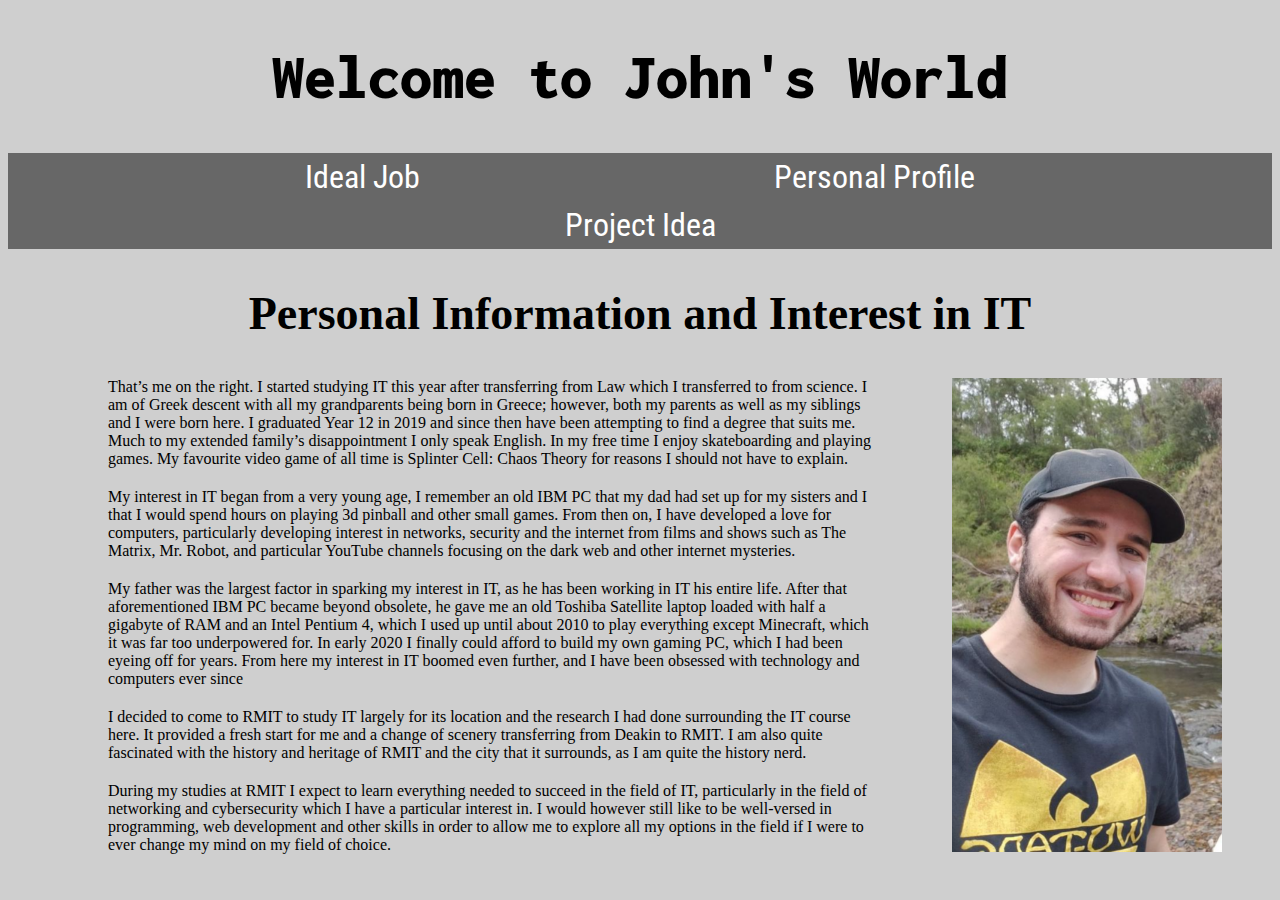
<file: index.html>
<!DOCTYPE html>
<html lang="en" dir="ltr">
  <head>
    <meta charset="utf-8">
    <title>John's World</title>
<link rel="stylesheet" href="stylingtitle.css">
  </head>
  <header>
    <a href="index.html">
    <h1><b>Welcome to John's World</b></h1>
    </a>
    <div class="top">
      <a href="IdealJob.html"><button>Ideal Job</button></a>
      <a href="PersonalProfile.html"><button>Personal Profile</button></a>
      <a href="ProjectIdea.html"><button>Project Idea</button></a>
      </div>
  <body>
    <h2>Personal Information and Interest in IT</h2>
    <img src="me.png" alt="picture of me" height="474" width="270">
    <p>That’s me on the right. I started studying IT this year after transferring from Law which I transferred to from science. I am of Greek descent with all my grandparents being born in Greece; however, both my parents as well as my siblings and I were born here. I graduated Year 12 in 2019 and since then have been attempting to find a degree that suits me. Much to my extended family’s disappointment I only speak English. In my free time I enjoy skateboarding and playing games. My favourite video game of all time is Splinter Cell: Chaos Theory for reasons I should not have to explain.</p>
    <p>My interest in IT began from a very young age, I remember an old IBM PC that my dad had set up for my sisters and I that I would spend hours on playing 3d pinball and other small games. From then on, I have developed a love for computers, particularly developing interest in networks, security and the internet from films and shows such as The Matrix, Mr. Robot, and particular YouTube channels focusing on the dark web and other internet mysteries.</p>
    <p>My father was the largest factor in sparking my interest in IT, as he has been working in IT his entire life. After that aforementioned IBM PC became beyond obsolete, he gave me an old Toshiba Satellite laptop loaded with half a gigabyte of RAM and an Intel Pentium 4, which I used up until about 2010 to play everything except Minecraft, which it was far too underpowered for. In early 2020 I finally could afford to build my own gaming PC, which I had been eyeing off for years. From here my interest in IT boomed even further, and I have been obsessed with technology and computers ever since</p>
    <p>I decided to come to RMIT to study IT largely for its location and the research I had done surrounding the IT course here. It provided a fresh start for me and a change of scenery transferring from Deakin to RMIT. I am also quite fascinated with the history and heritage of RMIT and the city that it surrounds, as I am quite the history nerd.</p>
    <p>During my studies at RMIT I expect to learn everything needed to succeed in the field of IT, particularly in the field of networking and cybersecurity which I have a particular interest in. I would however still like to be well-versed in programming, web development and other skills in order to allow me to explore all my options in the field if I were to ever change my mind on my field of choice.</p>
  </body>

</html>
</file>
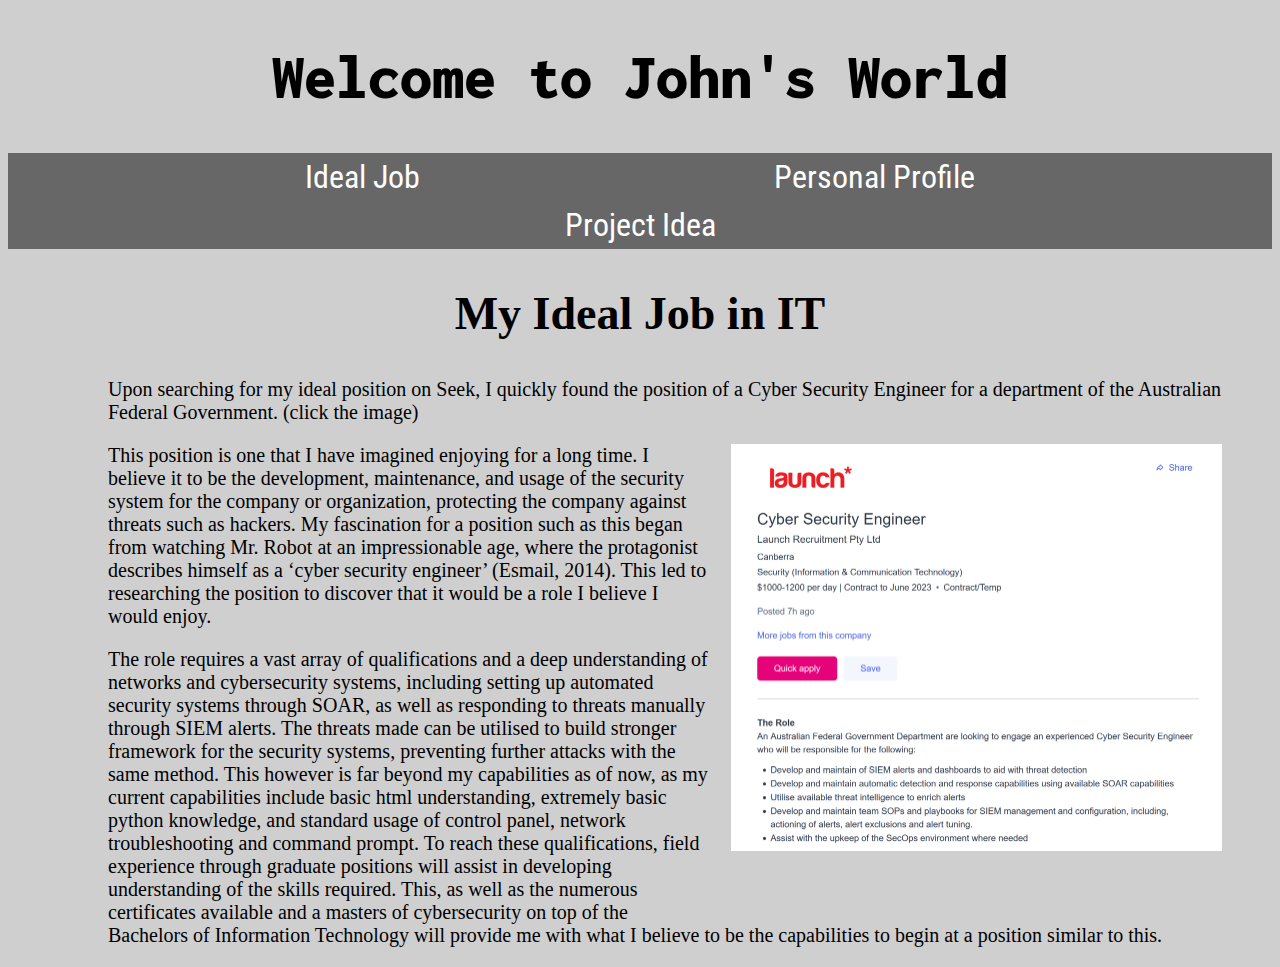
<file: IdealJob.html>
<!DOCTYPE html>
<html lang="en" dir="ltr">
  <head>
    <meta charset="utf-8">
    <title>Ideal Job</title>
<link rel="stylesheet" href="stylingidealjob.css">
  </head>
  <header>
    <a href="index.html">
    <h1><b>Welcome to John's World</b></h1>
    </a>
    <div class="top">
      <a href="IdealJob.html"><button>Ideal Job</button></a>
      <a href="PersonalProfile.html"><button>Personal Profile</button></a>
      <a href="ProjectIdea.html"><button>Project Idea</button></a>
      </div>
<body>
  <h2>My Ideal Job in IT</h2>
  <p>Upon searching for my ideal position on Seek, I quickly found the position of a Cyber Security Engineer for a department of the Australian Federal Government. (click the image)</p>
<a href="https://www.seek.com.au/job/58068373?type=standout#sol=967c9d0cb62c48077cad58da80069bbd5d11db86">
<img src="job.png" alt="Ideal Job Listing" width="491" height="407.25">
</a>
<p>This position is one that I have imagined enjoying for a long time. I believe it to be the development, maintenance, and usage of the security system for the company or organization, protecting the company against threats such as hackers. My fascination for a position such as this began from watching Mr. Robot at an impressionable age, where the protagonist describes himself as a ‘cyber security engineer’ (Esmail, 2014). This led to researching the position to discover that it would be a role I believe I would enjoy.</p>
<p>The role requires a vast array of qualifications and a deep understanding of networks and cybersecurity systems, including setting up automated security systems through SOAR, as well as responding to threats manually through SIEM alerts. The threats made can be utilised to build stronger framework for the security systems, preventing further attacks with the same method. This however is far beyond my capabilities as of now, as my current capabilities include basic html understanding, extremely basic python knowledge, and standard usage of control panel, network troubleshooting and command prompt. To reach these qualifications, field experience through graduate positions will assist in developing understanding of the skills required. This, as well as the numerous certificates available and a masters of cybersecurity on top of the Bachelors of Information Technology will provide me with what I believe to be the capabilities to begin at a position similar to this.</p>
</body>
</file>
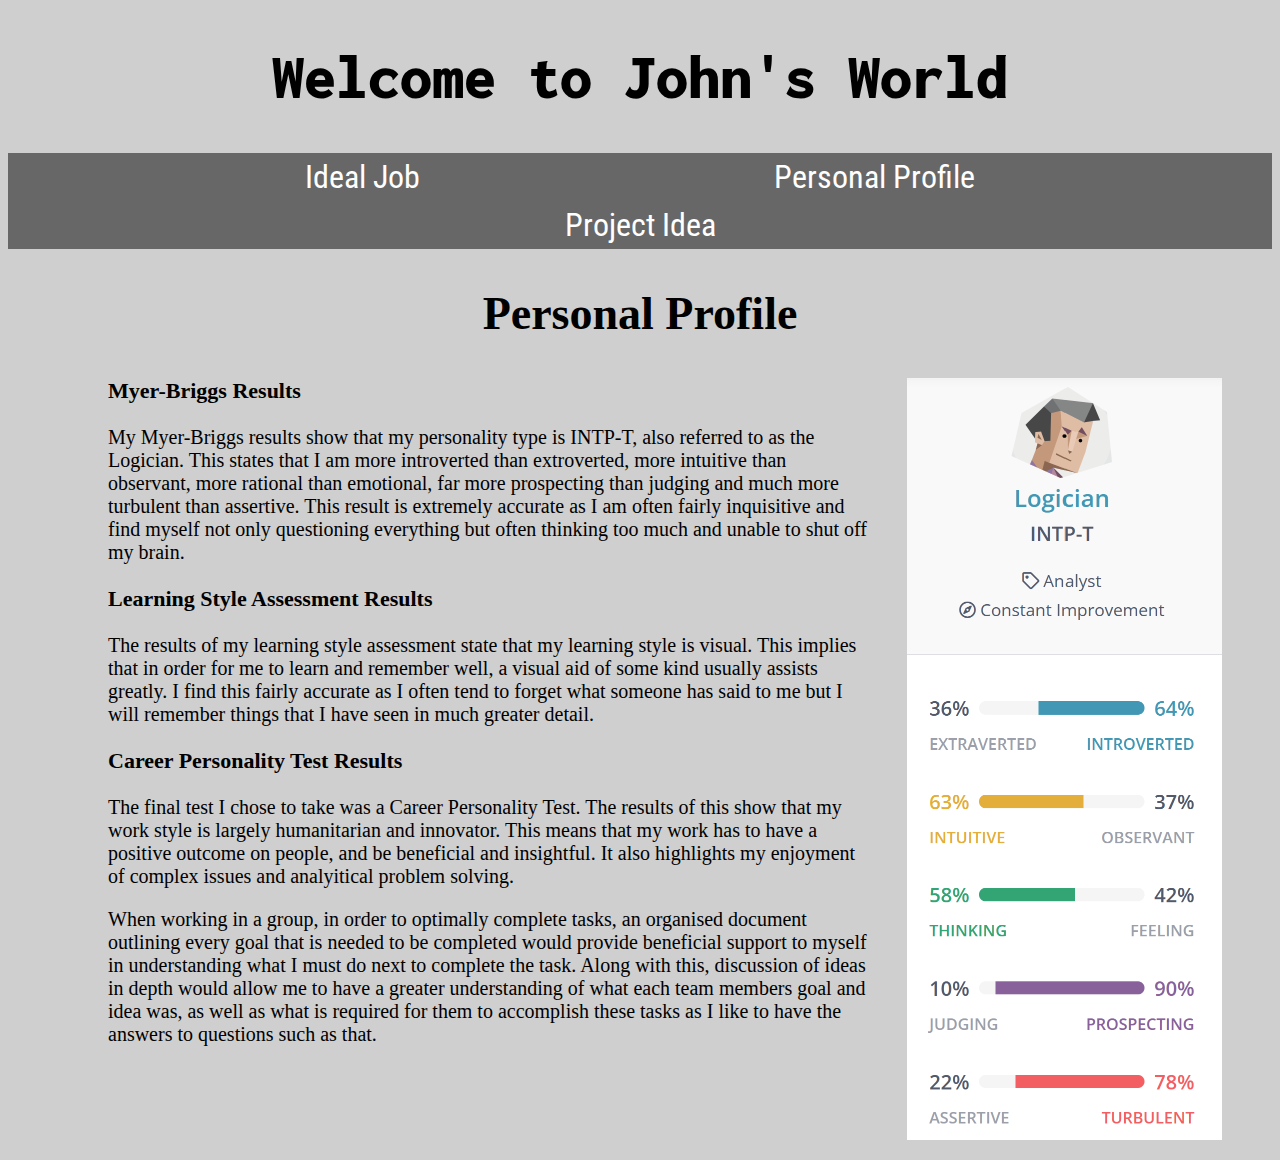
<file: PersonalProfile.html>
<!DOCTYPE html>
<html lang="en" dir="ltr">
  <head>
    <meta charset="utf-8">
    <title>Personal Profile</title>
<link rel="stylesheet" href="stylingpersonalprofile.css">
  </head>
  <header>
    <a href="index.html">
    <h1><b>Welcome to John's World</b></h1>
    </a>
    <div class="top">
      <a href="IdealJob.html"><button>Ideal Job</button></a>
      <a href="PersonalProfile.html"><button>Personal Profile</button></a>
      <a href="ProjectIdea.html"><button>Project Idea</button></a>
      </div>
      <body>
        <h2>Personal Profile</h2>
        <img src="myerbriggsresults.png" alt="Myer-Briggs Results" width="315" height="761.5">
        <a href="https://www.16personalities.com/intp-personality">
<h3>Myer-Briggs Results</h3> </a>
<p>My Myer-Briggs results show that my personality type is INTP-T, also referred to as the Logician. This states that I am more introverted than extroverted, more intuitive than observant, more rational than emotional, far more prospecting than judging and much more turbulent than assertive. This result is extremely accurate as I am often fairly inquisitive and find myself not only questioning everything but often thinking too much and unable to shut off my brain.</p>
        <a href="http://www.educationplanner.org/students/self-assessments/learning-styles-styles.shtml#tab2">
<h3>Learning Style Assessment Results</h3> </a>
<p>The results of my learning style assessment state that my learning style is visual. This implies that in order for me to learn and remember well, a visual aid of some kind usually assists greatly. I find this fairly accurate as I often tend to forget what someone has said to me but I will remember things that I have seen in much greater detail.</p>
        <a href="https://www.truity.com/test-results/careerpp/18222/34609831">
<h3>Career Personality Test Results</h3> </a>
<p>The final test I chose to take was a Career Personality Test. The results of this show that my work style is largely humanitarian and innovator. This means that my work has to have a positive outcome on people, and be beneficial and insightful. It also highlights my enjoyment of complex issues and analyitical problem solving.</p>
<p>When working in a group, in order to optimally complete tasks, an organised document outlining every goal that is needed to be completed would provide beneficial support to myself in understanding what I must do next to complete the task. Along with this, discussion of ideas in depth would allow me to have a greater understanding of what each team members goal and idea was, as well as what is required for them to accomplish these tasks as I like to have the answers to questions such as that. </p>
      </body>
</file>
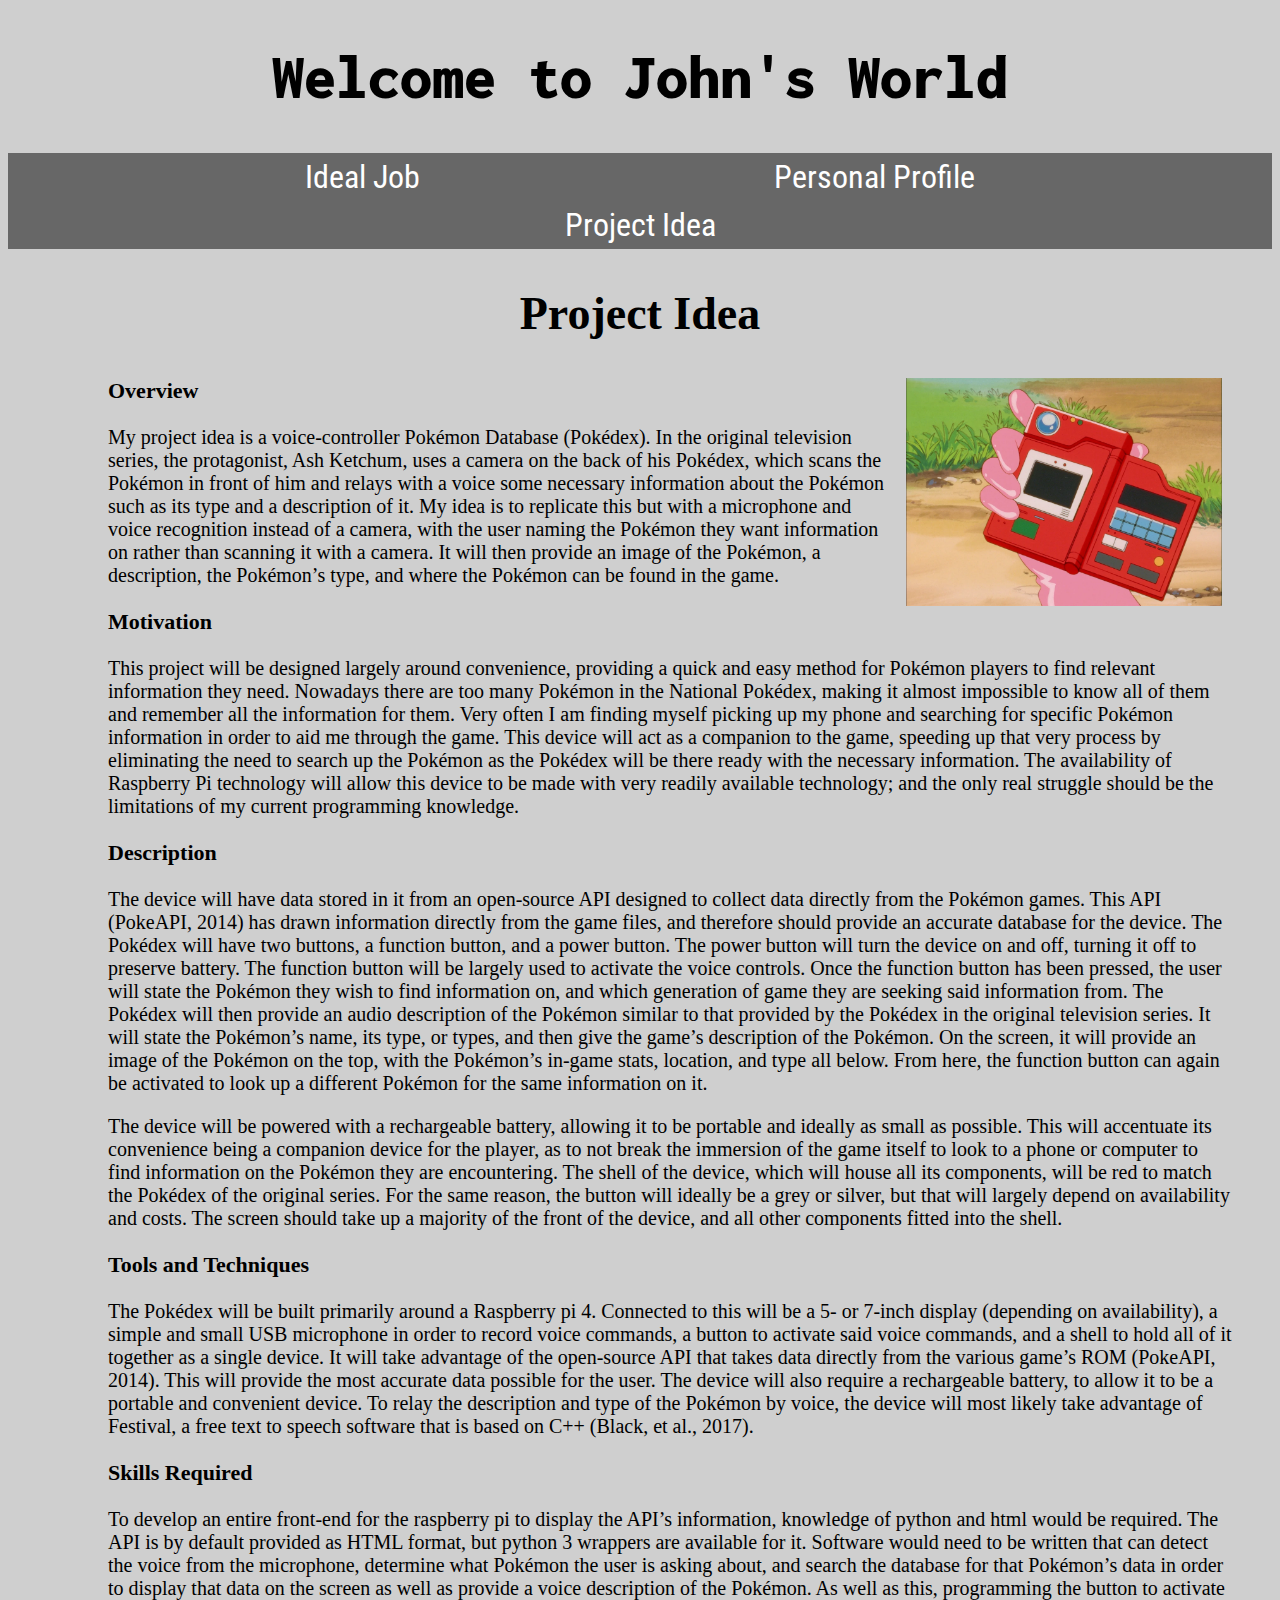
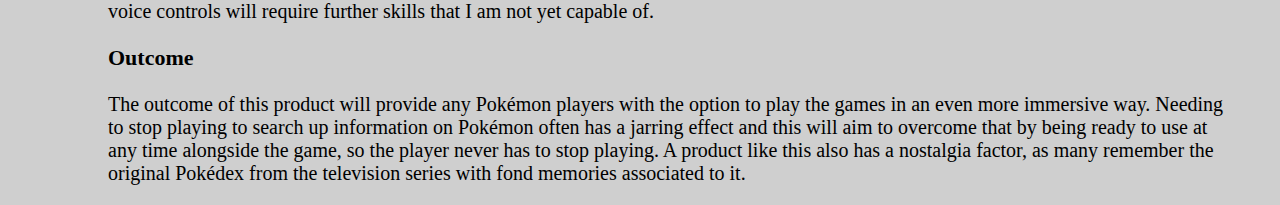
<file: ProjectIdea.html>
<!DOCTYPE html>
<html lang="en" dir="ltr">
  <head>
    <meta charset="utf-8">
    <title>Project Idea</title>
<link rel="stylesheet" href="stylingprojectidea.css">
  </head>
  <header>
    <a href="index.html">
    <h1><b>Welcome to John's World</b></h1>
    </a>
    <div class="top">
      <a href="IdealJob.html"><button>Ideal Job</button></a>
      <a href="PersonalProfile.html"><button>Personal Profile</button></a>
      <a href="ProjectIdea.html"><button>Project Idea</button></a>
      </div>
  <body>
    <h2>Project Idea</h2>
    <img src="pokedex.png" alt="Original Pokedex" width="25%">
    <h3>Overview</h3>
    <p>My project idea is a voice-controller Pokémon Database (Pokédex). In the original television series, the protagonist, Ash Ketchum, uses a camera on the back of his Pokédex, which scans the Pokémon in front of him and relays with a voice some necessary information about the Pokémon such as its type and a description of it. My idea is to replicate this but with a microphone and voice recognition instead of a camera, with the user naming the Pokémon they want information on rather than scanning it with a camera. It will then provide an image of the Pokémon, a description, the Pokémon’s type, and where the Pokémon can be found in the game.</p>
    <h3>Motivation</h3>
    <p>This project will be designed largely around convenience, providing a quick and easy method for Pokémon players to find relevant information they need. Nowadays there are too many Pokémon in the National Pokédex, making it almost impossible to know all of them and remember all the information for them. Very often I am finding myself picking up my phone and searching for specific Pokémon information in order to aid me through the game. This device will act as a companion to the game, speeding up that very process by eliminating the need to search up the Pokémon as the Pokédex will be there ready with the necessary information. The availability of Raspberry Pi technology will allow this device to be made with very readily available technology; and the only real struggle should be the limitations of my current programming knowledge.</p>
    <h3>Description</h3>
    <p>The device will have data stored in it from an open-source API designed to collect data directly from the Pokémon games. This API (PokeAPI, 2014) has drawn information directly from the game files, and therefore should provide an accurate database for the device. The Pokédex will have two buttons, a function button, and a power button. The power button will turn the device on and off, turning it off to preserve battery. The function button will be largely used to activate the voice controls. Once the function button has been pressed, the user will state the Pokémon they wish to find information on, and which generation of game they are seeking said information from. The Pokédex will then provide an audio description of the Pokémon similar to that provided by the Pokédex in the original television series. It will state the Pokémon’s name, its type, or types, and then give the game’s description of the Pokémon. On the screen, it will provide an image of the Pokémon on the top, with the Pokémon’s in-game stats, location, and type all below. From here, the function button can again be activated to look up a different Pokémon for the same information on it. </p>
    <p>The device will be powered with a rechargeable battery, allowing it to be portable and ideally as small as possible. This will accentuate its convenience being a companion device for the player, as to not break the immersion of the game itself to look to a phone or computer to find information on the Pokémon they are encountering. The shell of the device, which will house all its components, will be red to match the Pokédex of the original series. For the same reason, the button will ideally be a grey or silver, but that will largely depend on availability and costs. The screen should take up a majority of the front of the device, and all other components fitted into the shell.</p>
    <h3>Tools and Techniques</h3>
    <p>The Pokédex will be built primarily around a Raspberry pi 4. Connected to this will be a 5- or 7-inch display (depending on availability), a simple and small USB microphone in order to record voice commands, a button to activate said voice commands, and a shell to hold all of it together as a single device. It will take advantage of the open-source API that takes data directly from the various game’s ROM (PokeAPI, 2014). This will provide the most accurate data possible for the user. The device will also require a rechargeable battery, to allow it to be a portable and convenient device. To relay the description and type of the Pokémon by voice, the device will most likely take advantage of Festival, a free text to speech software that is based on C++ (Black, et al., 2017).</p>
    <h3>Skills Required</h3>
    <p>To develop an entire front-end for the raspberry pi to display the API’s information, knowledge of python and html would be required. The API is by default provided as HTML format, but python 3 wrappers are available for it. Software would need to be written that can detect the voice from the microphone, determine what Pokémon the user is asking about, and search the database for that Pokémon’s data in order to display that data on the screen as well as provide a voice description of the Pokémon. As well as this, programming the button to activate voice controls will require further skills that I am not yet capable of.</p>
    <h3>Outcome</h3>
    <p>The outcome of this product will provide any Pokémon players with the option to play the games in an even more immersive way. Needing to stop playing to search up information on Pokémon often has a jarring effect and this will aim to overcome that by being ready to use at any time alongside the game, so the player never has to stop playing. A product like this also has a nostalgia factor, as many remember the original Pokédex from the television series with fond memories associated to it.</p>
</file>
<file: stylingtitle.css>
@import url('https://fonts.googleapis.com/css2?family=Comic+Neue:ital,wght@1,700&family=Inconsolata:wght@900&display=swap');
@import url('https://fonts.googleapis.com/css2?family=Comic+Neue:ital,wght@1,700&family=Inconsolata:wght@900&family=Roboto+Condensed&display=swap');
html {
  background-color: rgb(160, 160, 160, 0.5);
}
h1 {
  text-align: center;
  font-family: 'Inconsolata', monospace;
  font-size: 64px;
}
a:link, a:visited {
  color: black;
  text-decoration: none;
  cursor: context-menu;
}
a:link:active, a:visited:active {
  color: black;
}
h2 {
  text-align: center;
  font-size: 46px
}
p {
  text-align: left;
  font-size: 16px;
  margin-top: 20px;
  margin-bottom: 20px;
  margin-right: 400px;
  margin-left: 100px;
}
div {
  background-color: rgba(0, 0, 0, 0.5);
  text-align: center;
}
button {
  font-family: 'Roboto Condensed', sans-serif;
  background-color: transparent;
  border-style: none;
  color: white;
  font-size: 32px;
  padding: 5px 175px 5px 175px;
}
img {
  position: relative;
  float: right;
  margin-right: 50px;
  margin-bottom: 20px
}
</file>
<file: stylingidealjob.css>
@import url('https://fonts.googleapis.com/css2?family=Comic+Neue:ital,wght@1,700&family=Inconsolata:wght@900&display=swap');
@import url('https://fonts.googleapis.com/css2?family=Comic+Neue:ital,wght@1,700&family=Inconsolata:wght@900&family=Roboto+Condensed&display=swap');
html {
  background-color: rgb(160, 160, 160, 0.5);
}
h1 {
  text-align: center;
  font-family: 'Inconsolata', monospace;
  font-size: 64px
}
a:link, a:visited {
  color: black;
  text-decoration: none;
  cursor: context-menu;
}
a:link:active, a:visited:active {
  color: black;
}
h2 {
  text-align: center;
  font-size: 46px
}
p {
  text-align: left;
  font-size: 20px;
  margin-top: 20px;
  margin-bottom: 20px;
  margin-right: 40px;
  margin-left: 100px;
}
div {
  background-color: rgba(0, 0, 0, 0.5);
  text-align: center;
}
button {
  font-family: 'Roboto Condensed', sans-serif;
  background-color: transparent;
  border-style: none;
  color: white;
  font-size: 32px;
  padding: 5px 175px 5px 175px;
}
img {
  position: relative;
  float: right;
  margin-right: 50px;
  margin-bottom: 50px;
  margin-left: 20px;
}
</file>
<file: stylingpersonalprofile.css>
@import url('https://fonts.googleapis.com/css2?family=Comic+Neue:ital,wght@1,700&family=Inconsolata:wght@900&display=swap');
@import url('https://fonts.googleapis.com/css2?family=Comic+Neue:ital,wght@1,700&family=Inconsolata:wght@900&family=Roboto+Condensed&display=swap');
html {
  background-color: rgb(160, 160, 160, 0.5);
}
h1 {
  text-align: center;
  font-family: 'Inconsolata', monospace;
  font-size: 64px;
}
a:link, a:visited {
  color: black;
  text-decoration: none;
  cursor: context-menu;
}
a:link:active, a:visited:active {
  color: black;
}
h2 {
  text-align: center;
  font-size: 46px
}
p {
  text-align: left;
  font-size: 20px;
  margin-top: 20px;
  margin-bottom: 20px;
  margin-right: 400px;
  margin-left: 100px;
}
h3 {
  text-align: left;
  font-size: 22px;
  margin-left: 100px;
}
div {
  background-color: rgba(0, 0, 0, 0.5);
  text-align: center;
}
button {
  font-family: 'Roboto Condensed', sans-serif;
  background-color: transparent;
  border-style: none;
  color: white;
  font-size: 32px;
  padding: 5px 175px 5px 175px;
}
img {
  position: relative;
  float: right;
  margin-right: 50px;
  margin-bottom: 20px
}
</file>
<file: stylingprojectidea.css>
@import url('https://fonts.googleapis.com/css2?family=Comic+Neue:ital,wght@1,700&family=Inconsolata:wght@900&display=swap');
@import url('https://fonts.googleapis.com/css2?family=Comic+Neue:ital,wght@1,700&family=Inconsolata:wght@900&family=Roboto+Condensed&display=swap');
html {
  background-color: rgb(160, 160, 160, 0.5);
}
h1 {
  text-align: center;
  font-family: 'Inconsolata', monospace;
  font-size: 64px
}
a:link, a:visited {
  color: black;
  text-decoration: none;
  cursor: context-menu;
}
a:link:active, a:visited:active {
  color: black;
}
h2 {
  text-align: center;
  font-size: 46px
}
p {
  text-align: left;
  font-size: 20px;
  margin-top: 20px;
  margin-bottom: 20px;
  margin-right: 40px;
  margin-left: 100px;
}
div {
  background-color: rgba(0, 0, 0, 0.5);
  text-align: center;
}
button {
  font-family: 'Roboto Condensed', sans-serif;
  background-color: transparent;
  border-style: none;
  color: white;
  font-size: 32px;
  padding: 5px 175px 5px 175px;
}
img {
  position: relative;
  float: right;
  margin-right: 50px;
  margin-bottom: 50px;
  margin-left: 20px;
}
h3 {
  text-align: left;
  font-size: 22px;
  margin-left: 100px;
}
</file>
